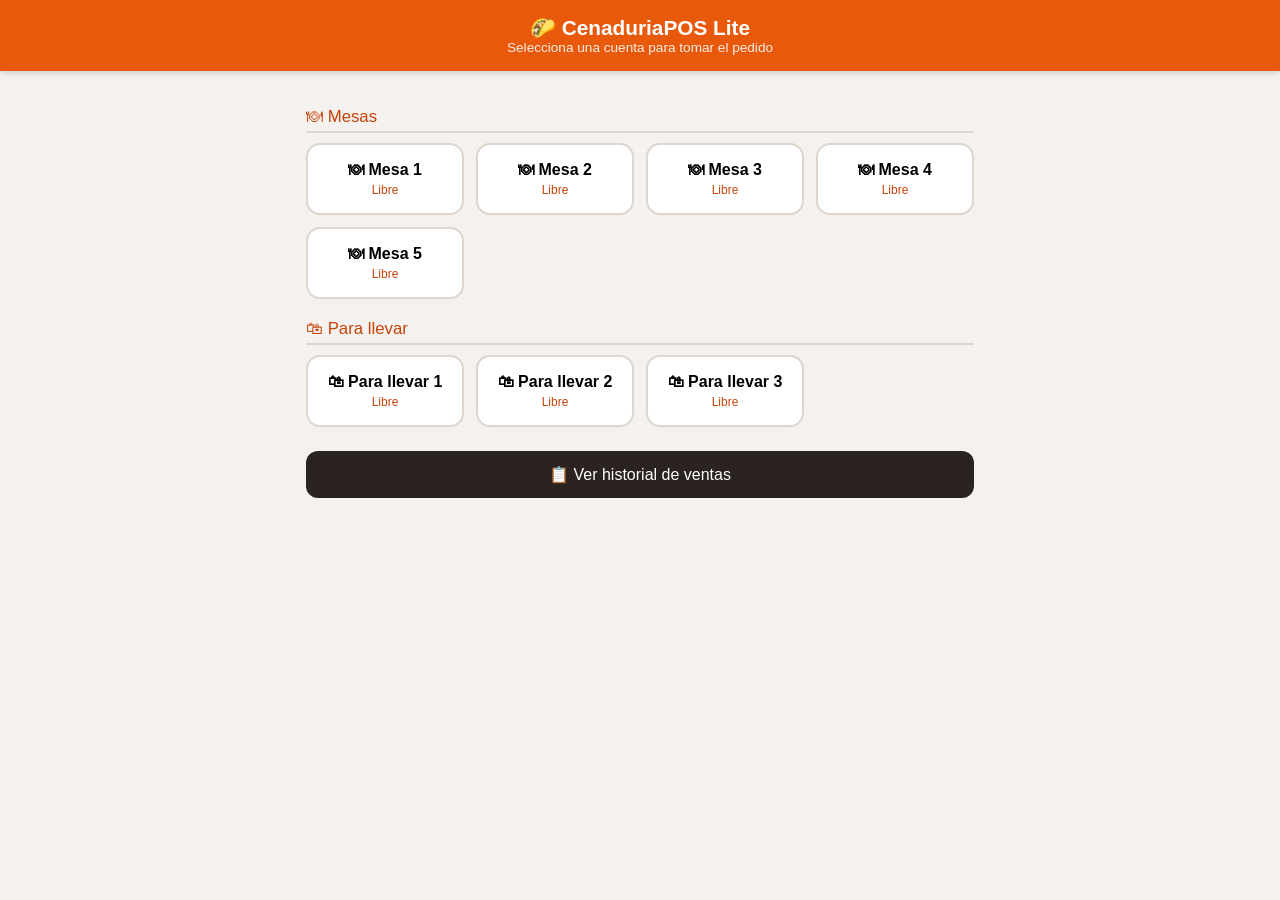
<file: index.html>
<!DOCTYPE html>
<html lang="es-MX">
<head>
  <meta charset="UTF-8" />
  <meta name="viewport" content="width=device-width, initial-scale=1, viewport-fit=cover" />
  <title>CenaduriaPOS Lite</title>

  <link rel="stylesheet" href="estilos.css" />
  <link rel="manifest" href="manifest.json" />
  <meta name="theme-color" content="#e8590c" />
  <link rel="apple-touch-icon" href="icon-192.png" />
  <meta name="mobile-web-app-capable" content="yes" />
  <meta name="apple-mobile-web-app-capable" content="yes" />
  <meta name="apple-mobile-web-app-status-bar-style" content="black-translucent" />
</head>
<body>

  <header>
    <h1>🌮 CenaduriaPOS Lite</h1>
    <div class="subt">Selecciona una cuenta para tomar el pedido</div>
  </header>

  <div class="contenedor">

    <div class="seccion-titulo">🍽 Mesas</div>
    <div class="grid-cuentas" id="listaMesas"></div>

    <div class="seccion-titulo">🛍 Para llevar</div>
    <div class="grid-cuentas" id="listaLlevar"></div>

    <button class="btn-historial" onclick="window.location.href='historial.html'">
      📋 Ver historial de ventas
    </button>

  </div>

  <script src="app.js"></script>
  <script>
    pintarCuentas();
  </script>
</body>
</html>
</file>
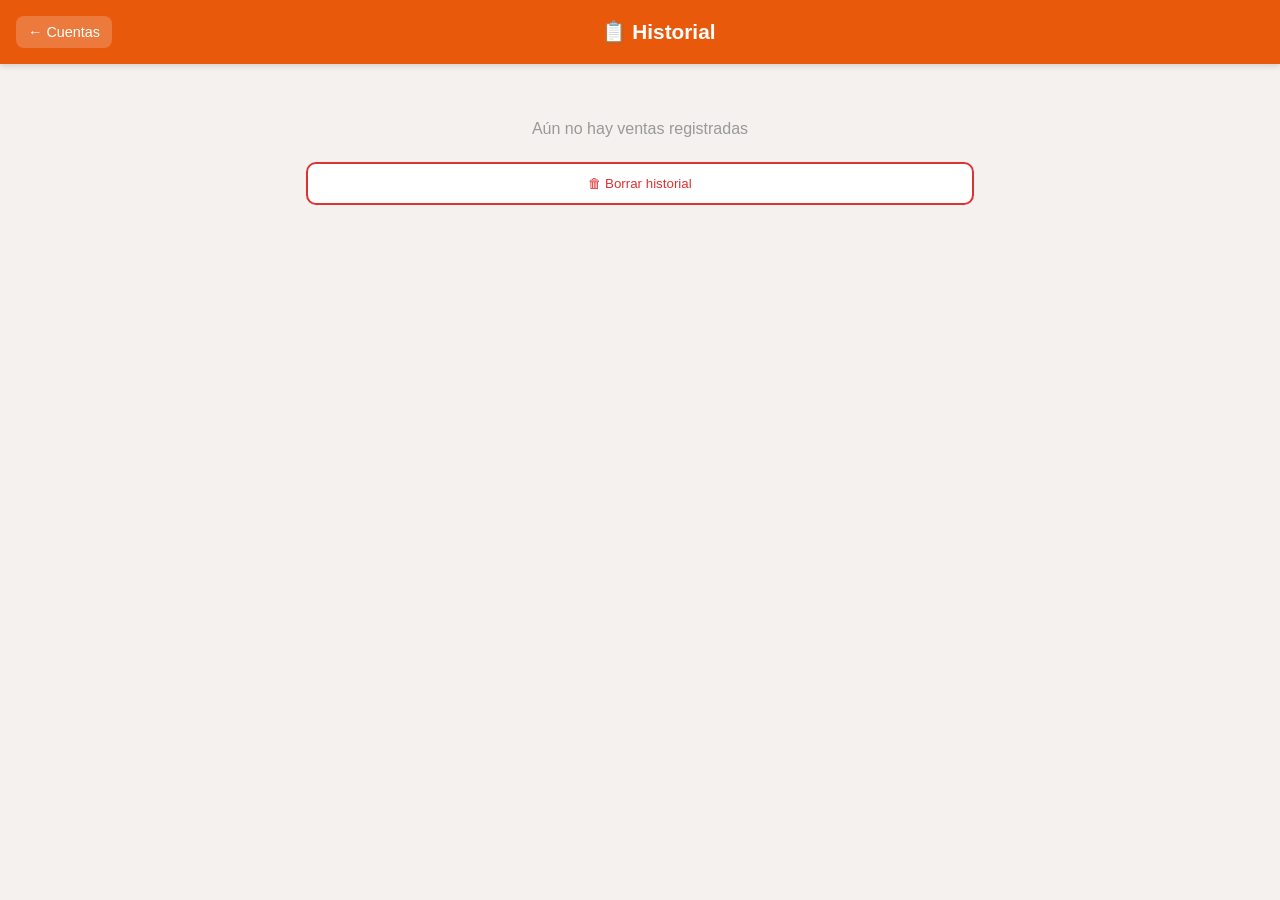
<file: historial.html>
<!DOCTYPE html>
<html lang="es-MX">
<head>
  <meta charset="UTF-8" />
  <meta name="viewport" content="width=device-width, initial-scale=1, viewport-fit=cover" />
  <title>Historial - CenaduriaPOS Lite</title>

  <link rel="stylesheet" href="estilos.css" />
  <link rel="manifest" href="manifest.json" />
  <meta name="theme-color" content="#e8590c" />
</head>
<body>

  <header>
    <div class="top-mesa">
      <button class="btn-volver" onclick="window.location.href='index.html'">← Cuentas</button>
      <h1>📋 Historial</h1>
      <span style="width:60px"></span>
    </div>
  </header>

  <div class="contenedor">
    <div id="listaHistorial">
      <!-- Ventas generadas por pintarHistorial() -->
    </div>

    <button class="btn-limpiar" onclick="limpiarHistorial()">🗑 Borrar historial</button>
  </div>

  <script src="app.js"></script>
  <script>
    pintarHistorial();
  </script>
</body>
</html>
</file>
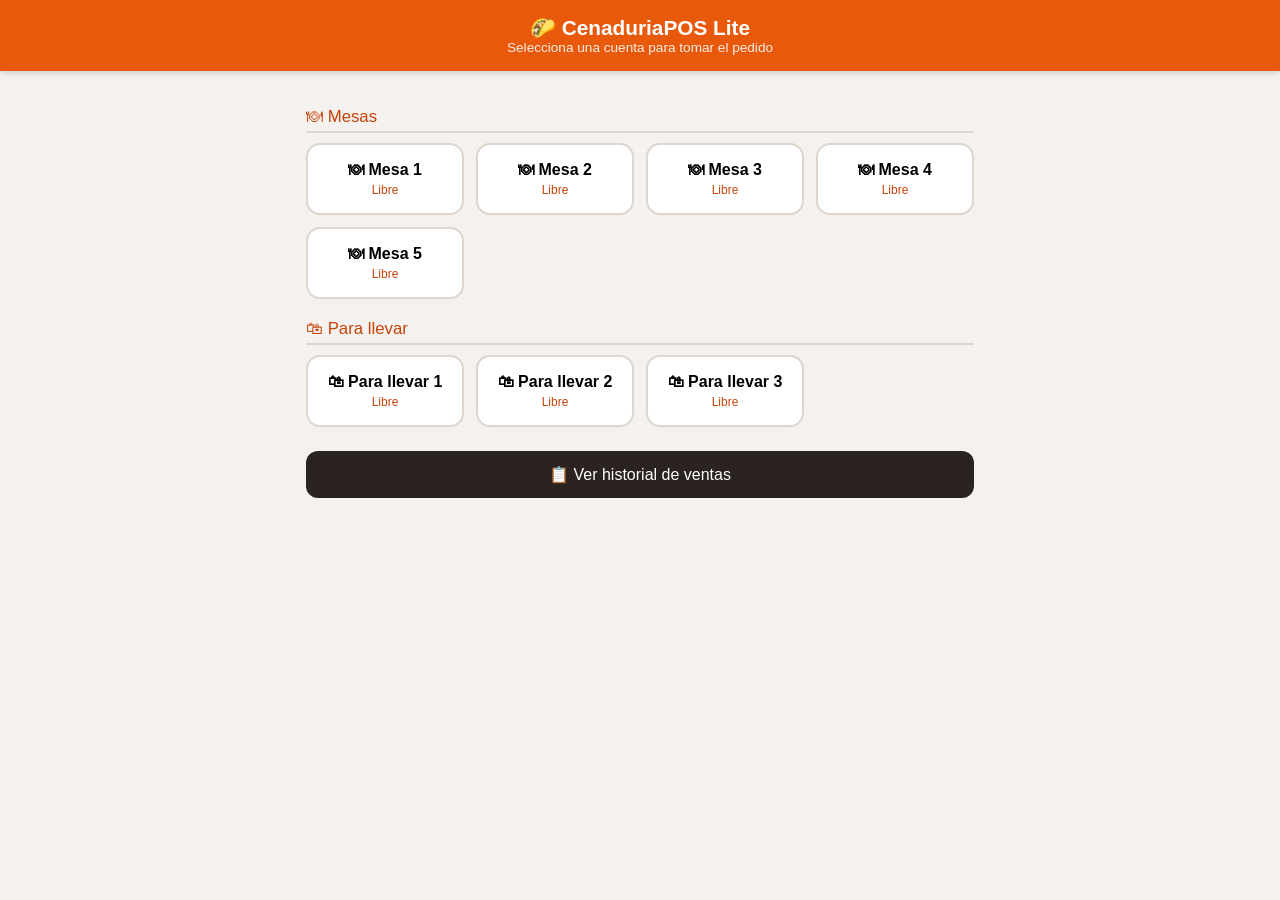
<file: mesa.html>
<!DOCTYPE html>
<html lang="es-MX">
<head>
  <meta charset="UTF-8" />
  <meta name="viewport" content="width=device-width, initial-scale=1, viewport-fit=cover" />
  <title>Pedido - CenaduriaPOS Lite</title>

  <link rel="stylesheet" href="estilos.css" />
  <link rel="manifest" href="manifest.json" />
  <meta name="theme-color" content="#e8590c" />
</head>
<body>

  <header>
    <div class="top-mesa">
      <button class="btn-volver" onclick="window.location.href='index.html'">← Cuentas</button>
      <h1 id="nombreCuenta">Cuenta</h1>
      <span style="width:60px"></span>
    </div>
  </header>

  <div class="contenedor">

    <div class="seccion-titulo">Menú</div>
    <div id="productos">
      <!-- Botones del menú generados por mostrarProductos() -->
    </div>

    <div class="panel-carrito">
      <h2>🧾 Pedido actual</h2>
      <div id="carrito">
        <!-- Items del carrito generados por actualizarCarrito() -->
      </div>
      <div class="total-bar">
        <span>TOTAL</span>
        <span id="total">$0</span>
      </div>
      <div class="acciones-mesa">
        <button class="btn-cancelar" onclick="cancelarCuenta()">Cancelar</button>
        <button class="btn-cobrar" onclick="cobrarCuenta()">💰 Cobrar</button>
      </div>
    </div>

  </div>

  <script src="app.js"></script>
  <script>
    iniciarMesa();
  </script>
</body>
</html>
</file>
<file: estilos.css>
:root {
  --naranja: #e8590c;
  --naranja-osc: #c4440a;
  --verde: #2f9e44;
  --rojo: #e03131;
  --gris-fondo: #f4f1ee;
  --gris-borde: #ddd6cf;
  --texto: #2b2320;
}

* { box-sizing: border-box; }

body {
  margin: 0;
  font-family: -apple-system, "Segoe UI", Roboto, Arial, sans-serif;
  background: var(--gris-fondo);
  color: var(--texto);
  padding-bottom: 24px;
}

header {
  background: var(--naranja);
  color: #fff;
  padding: 16px;
  text-align: center;
  position: sticky;
  top: 0;
  z-index: 10;
  box-shadow: 0 2px 6px rgba(0,0,0,.15);
}

header h1 { margin: 0; font-size: 1.3rem; }
header .subt { font-size: .85rem; opacity: .9; }

.contenedor { max-width: 700px; margin: 0 auto; padding: 16px; }

/* ---- Pantalla principal (index.html) ---- */
.seccion-titulo {
  margin: 20px 0 10px;
  font-size: 1.05rem;
  color: var(--naranja-osc);
  border-bottom: 2px solid var(--gris-borde);
  padding-bottom: 4px;
}

.grid-cuentas {
  display: grid;
  grid-template-columns: repeat(auto-fill, minmax(130px, 1fr));
  gap: 12px;
}

.btn-cuenta {
  background: #fff;
  border: 2px solid var(--gris-borde);
  border-radius: 14px;
  padding: 16px 8px;
  font-size: 1rem;
  font-weight: 600;
  cursor: pointer;
  text-align: center;
  transition: transform .1s, border-color .15s;
}

.btn-cuenta:active { transform: scale(.96); }

.btn-cuenta.ocupada {
  border-color: var(--naranja);
  background: #fff3ea;
}

.btn-cuenta .estado {
  display: block;
  font-size: .75rem;
  font-weight: 400;
  margin-top: 4px;
  color: var(--naranja-osc);
}

.btn-historial {
  display: block;
  width: 100%;
  margin-top: 24px;
  padding: 14px;
  background: var(--texto);
  color: #fff;
  border: none;
  border-radius: 12px;
  font-size: 1rem;
  cursor: pointer;
}

/* ---- Pantalla mesa.html ---- */
.top-mesa {
  display: flex;
  align-items: center;
  justify-content: space-between;
}

.btn-volver {
  background: rgba(255,255,255,.2);
  border: none;
  color: #fff;
  padding: 8px 12px;
  border-radius: 8px;
  cursor: pointer;
  font-size: .9rem;
}

.categoria {
  margin-top: 18px;
  font-size: .95rem;
  font-weight: 700;
  color: var(--naranja-osc);
  text-transform: uppercase;
  letter-spacing: .5px;
}

#productos {
  display: grid;
  grid-template-columns: repeat(auto-fill, minmax(140px, 1fr));
  gap: 10px;
  margin-top: 10px;
}

#productos button {
  background: #fff;
  border: 1px solid var(--gris-borde);
  border-radius: 10px;
  padding: 10px;
  font-size: .9rem;
  cursor: pointer;
  text-align: left;
  line-height: 1.4;
}

#productos button:active { background: #fff3ea; }

#productos button .precio {
  display: block;
  color: var(--naranja-osc);
  font-weight: 700;
  margin-top: 2px;
}

.panel-carrito {
  margin-top: 22px;
  background: #fff;
  border-radius: 14px;
  border: 1px solid var(--gris-borde);
  overflow: hidden;
}

.panel-carrito h2 {
  margin: 0;
  padding: 12px 16px;
  background: var(--naranja);
  color: #fff;
  font-size: 1rem;
}

.fila-carrito {
  display: flex;
  align-items: center;
  justify-content: space-between;
  padding: 10px 16px;
  border-bottom: 1px solid var(--gris-borde);
  gap: 8px;
}

.fila-carrito:last-child { border-bottom: none; }

.info-item { flex: 1; }
.info-item .nombre { font-weight: 600; }
.info-item .subtotal { font-size: .8rem; color: #777; }

.controles-cantidad {
  display: flex;
  align-items: center;
  gap: 6px;
}

.controles-cantidad button {
  width: 30px;
  height: 30px;
  border-radius: 50%;
  border: 1px solid var(--gris-borde);
  background: #fff;
  font-size: 1rem;
  cursor: pointer;
}

.controles-cantidad button.quitar { color: var(--rojo); border-color: var(--rojo); }
.controles-cantidad button.sumar { color: var(--verde); border-color: var(--verde); }

.carrito-vacio {
  padding: 20px 16px;
  text-align: center;
  color: #999;
  font-size: .9rem;
}

.total-bar {
  display: flex;
  justify-content: space-between;
  align-items: center;
  padding: 14px 16px;
  background: #fbf7f3;
  font-weight: 700;
  font-size: 1.1rem;
}

.acciones-mesa {
  display: flex;
  gap: 10px;
  padding: 12px 16px 16px;
}

.btn-cobrar, .btn-cancelar {
  flex: 1;
  padding: 13px;
  border: none;
  border-radius: 10px;
  font-size: 1rem;
  font-weight: 700;
  cursor: pointer;
}

.btn-cobrar { background: var(--verde); color: #fff; }
.btn-cancelar { background: #fff; color: var(--rojo); border: 2px solid var(--rojo); }

/* ---- historial.html ---- */
.dia-historial {
  margin-top: 18px;
  font-weight: 700;
  color: var(--naranja-osc);
}

.venta-item {
  background: #fff;
  border: 1px solid var(--gris-borde);
  border-radius: 10px;
  padding: 12px 14px;
  margin-top: 8px;
}

.venta-item .cabecera {
  display: flex;
  justify-content: space-between;
  font-weight: 700;
}

.venta-item .hora { font-size: .78rem; color: #999; font-weight: 400; }
.venta-item .detalle { font-size: .85rem; color: #555; margin-top: 4px; }

.resumen-dia {
  background: var(--texto);
  color: #fff;
  padding: 10px 14px;
  border-radius: 10px;
  margin-top: 8px;
  display: flex;
  justify-content: space-between;
  font-weight: 700;
}

.vacio {
  text-align: center;
  color: #999;
  margin-top: 40px;
}

.btn-limpiar {
  display: block;
  width: 100%;
  margin-top: 24px;
  padding: 12px;
  background: #fff;
  color: var(--rojo);
  border: 2px solid var(--rojo);
  border-radius: 10px;
  cursor: pointer;
}

/* Toast simple */
#toast {
  position: fixed;
  bottom: 20px;
  left: 50%;
  transform: translateX(-50%) translateY(20px);
  background: var(--texto);
  color: #fff;
  padding: 10px 18px;
  border-radius: 20px;
  font-size: .9rem;
  opacity: 0;
  transition: all .25s;
  pointer-events: none;
  z-index: 50;
}

#toast.mostrar {
  opacity: 1;
  transform: translateX(-50%) translateY(0);
}
</file>
